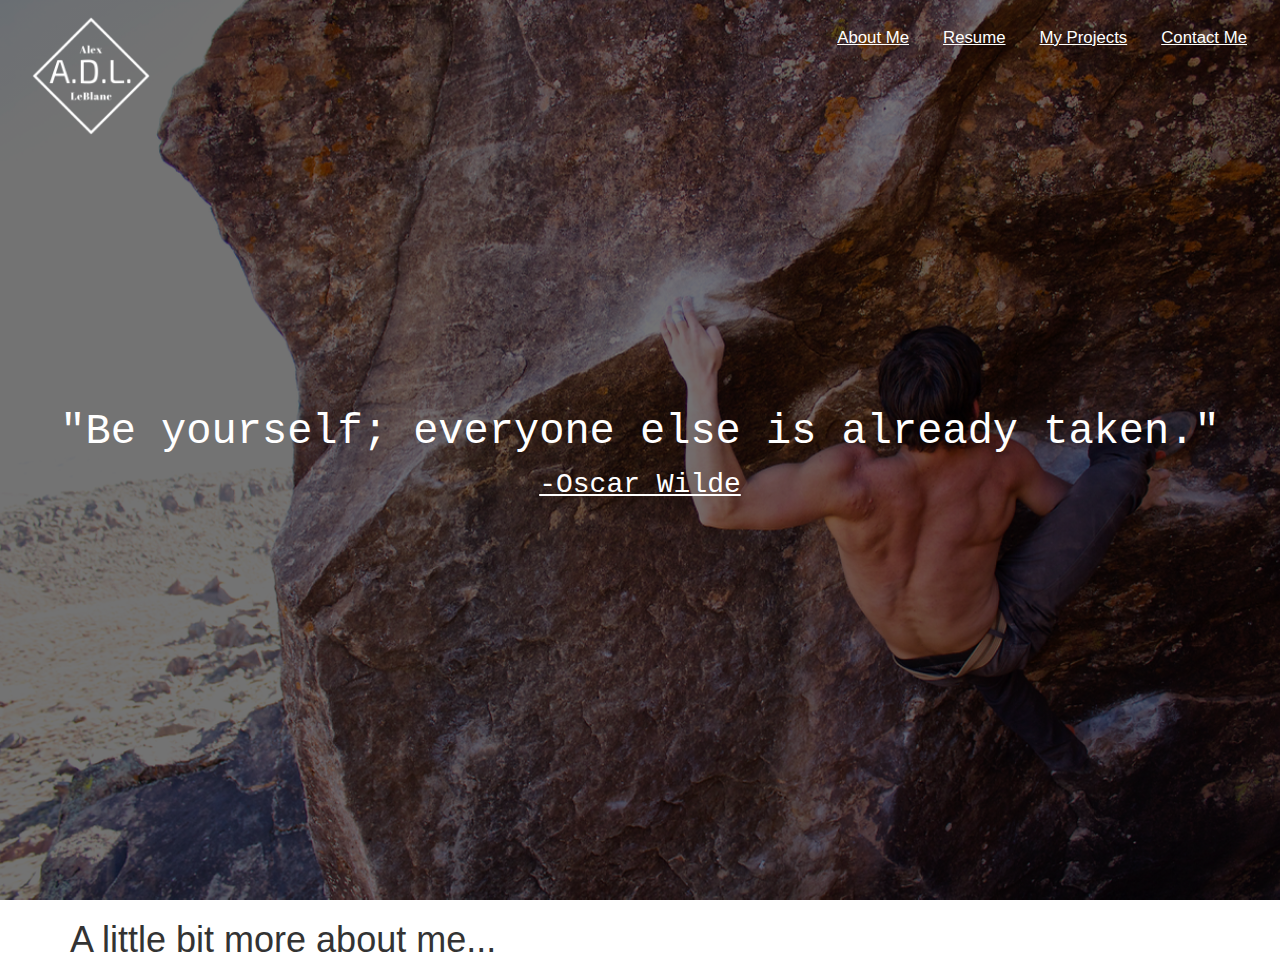
<file: components/aboutMe/aboutMe.html>
<!DOCTYPE html>
<html lang="en">

<head>
    <meta charset="UTF-8">
    <meta name="viewport" content="width=device-width, initial-scale=1, maximum-scale=1, user-scalable=no">
    <title>Alex Le Blanc - About Me</title>
    <link href="https://maxcdn.bootstrapcdn.com/bootstrap/3.3.7/css/bootstrap.min.css" rel="stylesheet" integrity="sha384-BVYiiSIFeK1dGmJRAkycuHAHRg32OmUcww7on3RYdg4Va+PmSTsz/K68vbdEjh4u" crossorigin="anonymous">
    <link href="https://maxcdn.bootstrapcdn.com/font-awesome/4.7.0/css/font-awesome.min.css" rel="stylesheet" integrity="sha384-wvfXpqpZZVQGK6TAh5PVlGOfQNHSoD2xbE+QkPxCAFlNEevoEH3Sl0sibVcOQVnN" crossorigin="anonymous">
    <link rel="stylesheet" href="aboutMe.css">
    <link rel="shortcut icon" href="favicon-32x32-copy.png">
</head>

<body>
    <header class="container-fluid">
        <div class="row">
            <!--       <a class="navbar-brand text-center" href="index.html"><img src="ADLlogoWhite.png" class="img-responsive logoImage"></a>-->

            <div class="col-xs-12 text-center module darken">


                <div class="myNavbar">
                    <nav class="navbar navbar-default">
                        <div>
                            <!--Brand and toggle get grouped for better mobile display -->


                            <div class="navbar-header">
                                <button type="button" class="navbar-toggle collapsed" data-toggle="collapse" data-target="#bs-example-navbar-collapse-1" aria-expanded="false">
                                    <span class="sr-only">Toggle navigation</span>
                                    <span class="icon-bar"></span>
                                    <span class="icon-bar"></span>
                                    <span class="icon-bar"></span>
                                </button>
                                <a class="navbar-brand" href="../../index.html"><img src="ADLlogoWhite.png" onmouseover="this.src='ADLlogoOrangered.png';" onmouseout="this.src='ADLlogoWhite.png';" class="img-responsive logoImage"></a>
                            </div>


                            <!-- Collect the nav links, forms, and other content for toggling -->
                            <div class="collapse navbar-collapse" id="bs-example-navbar-collapse-1">
                                <ul class="nav navbar-nav navbar-right">
                                    <li><a href="../aboutMe/aboutMe.html">About Me</a></li>
                                    <li><a href="../resume/resume.html">Resume</a></li>
                                    <li><a href="#">My Projects</a></li>
                                    <li><a href="../contact/contact.html">Contact Me</a></li>
                                </ul>
                            </div>
                            <!-- /.navbar-collapse -->
                        </div>
                        <!-- /.container-fluid -->
                    </nav>
                </div>

                <div class="my-title">

                    <h1 class="quote">"Be yourself; everyone else is already taken."</h1>
                    <h4 class="subName"><u>-Oscar Wilde</u></h4>
                </div>
            </div>
        </div>
    </header>

    <main class="container">

        <h1>A little bit more about me...</h1>

        <p></p>
    </main>
</body>

</html>
</file>
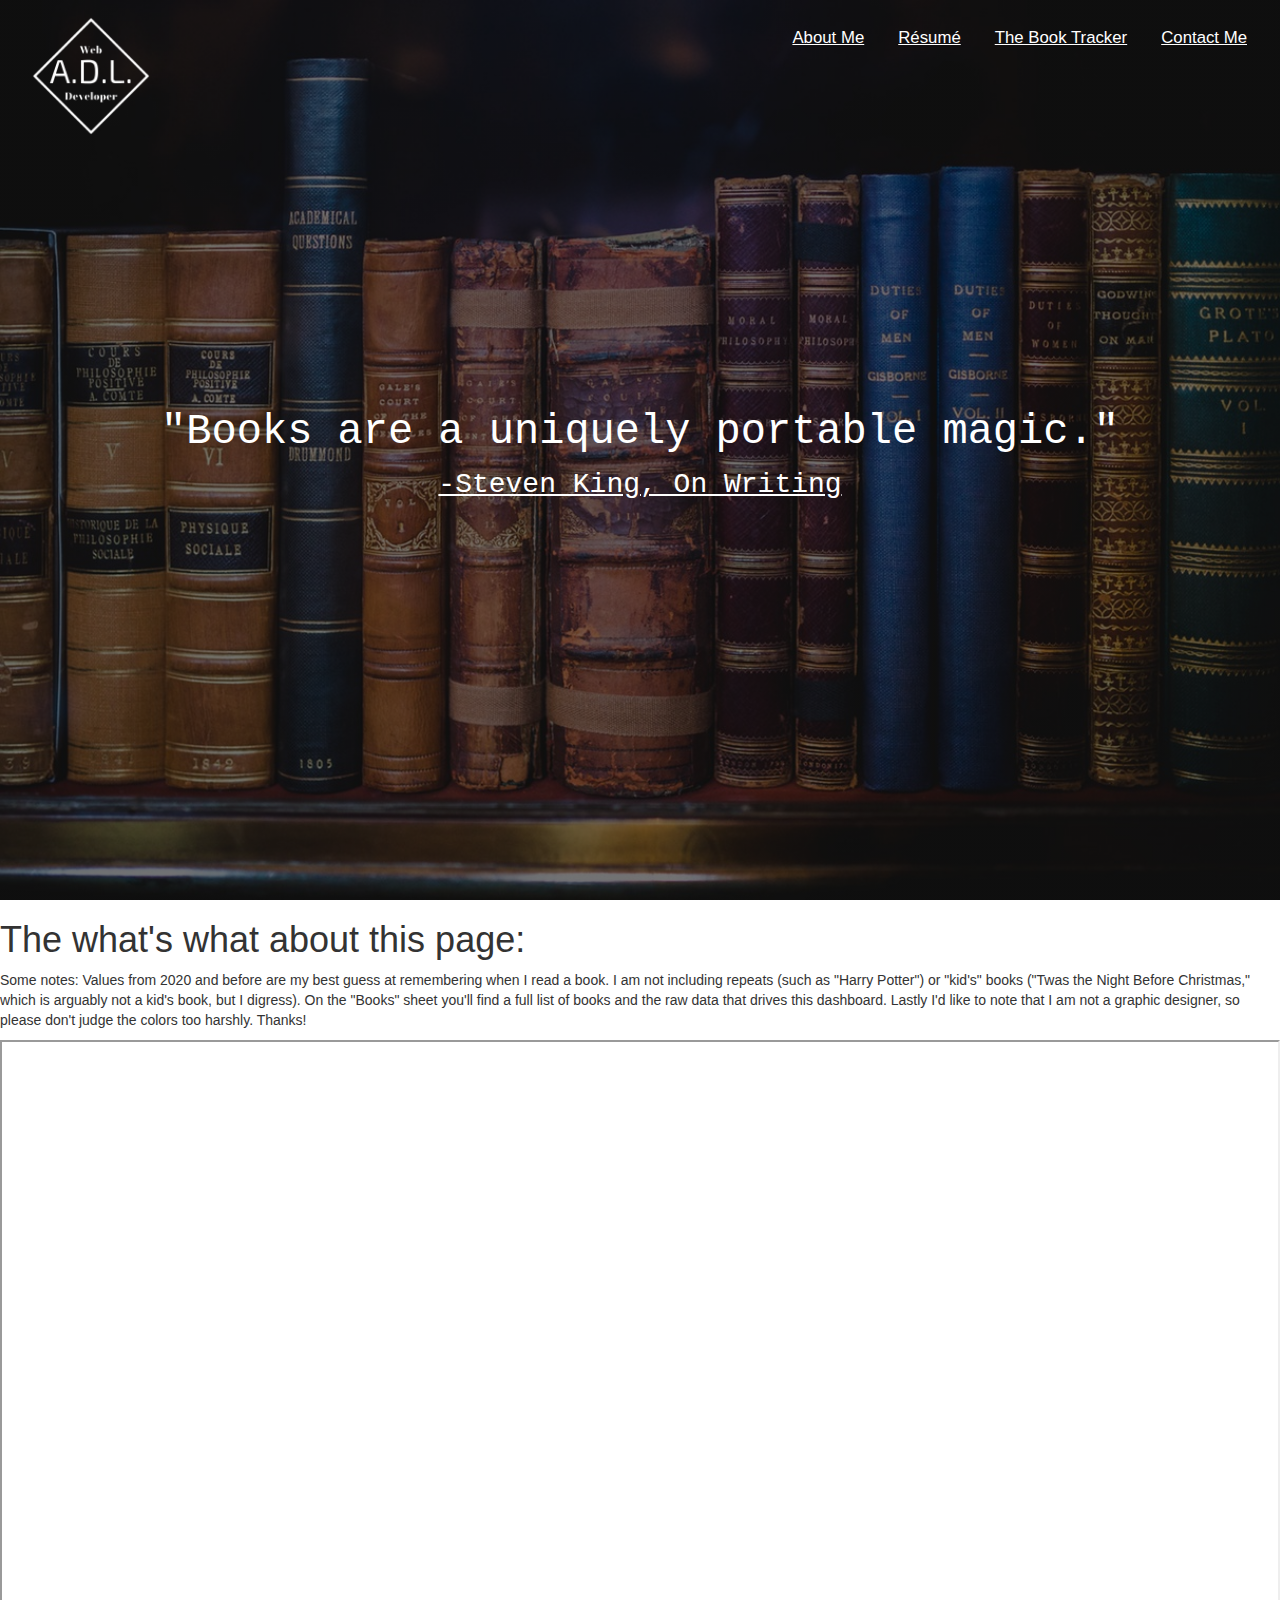
<file: components/bookTracker/bookTracker.html>
<!DOCTYPE html>
<html lang="en">
<head>
    <meta charset="UTF-8">
    <meta name="viewport" content="width=device-width, initial-scale=1, maximum-scale=1, user-scalable=no">
    <title>Alex LeBlanc - About Me</title>
    <link href="https://maxcdn.bootstrapcdn.com/bootstrap/3.3.7/css/bootstrap.min.css" rel="stylesheet" integrity="sha384-BVYiiSIFeK1dGmJRAkycuHAHRg32OmUcww7on3RYdg4Va+PmSTsz/K68vbdEjh4u" crossorigin="anonymous">
    <link href="https://maxcdn.bootstrapcdn.com/font-awesome/4.7.0/css/font-awesome.min.css" rel="stylesheet" integrity="sha384-wvfXpqpZZVQGK6TAh5PVlGOfQNHSoD2xbE+QkPxCAFlNEevoEH3Sl0sibVcOQVnN" crossorigin="anonymous">
    <link rel="stylesheet" href="bookTracker.css">
    <link rel="shortcut icon" href="favicon-32x32-copy.png">
</head>
<body>
  <header class="container-fluid">
        <div class="row">
            <!--       <a class="navbar-brand text-center" href="index.html"><img src="ADLlogoWhite.png" class="img-responsive logoImage"></a>-->

            <div class="col-xs-12 text-center module darken">


                <div class="myNavbar">
                    <nav class="navbar navbar-default">
                        <div>
                            <!--Brand and toggle get grouped for better mobile display -->


                            <div class="navbar-header">
                                <button type="button" class="navbar-toggle collapsed" data-toggle="collapse" data-target="#bs-example-navbar-collapse-1" aria-expanded="false">
                                    <span class="sr-only">Toggle navigation</span>
                                    <span class="icon-bar"></span>
                                    <span class="icon-bar"></span>
                                    <span class="icon-bar"></span>
                                </button>
                                <a class="navbar-brand" href="../../index.html"><img src="ADLlogoWhite.png" onmouseover="this.src='ADLlogoBlue.png';" onmouseout="this.src='ADLlogoWhite.png';" class="img-responsive logoImage"></a>
                            </div>


                            <!-- Collect the nav links, forms, and other content for toggling -->
                            <div class="collapse navbar-collapse" id="bs-example-navbar-collapse-1">
                                <ul class="nav navbar-nav navbar-right">
                                    <li><a href="../aboutMe/aboutMe.html">About Me</a></li>
                                    <li><a href="../resume/resume.html">R&eacute;sum&eacute;</a></li>
                                    <li><a href="../bookTracker/bookTracker.html">The Book Tracker</a></li>
                                    <li><a href="../contact/contact.html">Contact Me</a></li>
                                </ul>
                            </div>
                            <!-- /.navbar-collapse -->
                        </div>
                        <!-- /.container-fluid -->
                    </nav>
                </div>

                <div class="my-title">
                    <h1 class="quote">"Books are a uniquely portable magic."</h1>
                    <h4 class="subName"><u>-Steven King, On Writing</u></h4>
                </div>
            </div>
        </div>
    </header>  
    
    <h1>The what's what about this page:</h1>  
    <p>Some notes: Values from 2020 and before are my best guess at remembering when I read a book. I am not including repeats (such as "Harry Potter") or "kid's" books ("Twas the Night Before Christmas," which is arguably not a kid's book, but I digress). On the "Books" sheet you'll find a full list of books and the raw data that drives this dashboard. Lastly I'd like to note that I am not a graphic designer, so please don't judge the colors too harshly. Thanks!	</p>
    <div class="alexBookReport">
        <iframe class="responsive-iframe" src="https://docs.google.com/spreadsheets/d/e/2PACX-1vRrQkIk-v5OgpzA6QUee39izVSpo6cvajpHLcrDKDMWK9W_MHcKMtugQTK0VSiX_vTapSXTKG8krvSt/pubhtml?widget=true&amp;headers=false">
        </iframe>
    </div>
    <p></p>
</body>
</html>
</file>
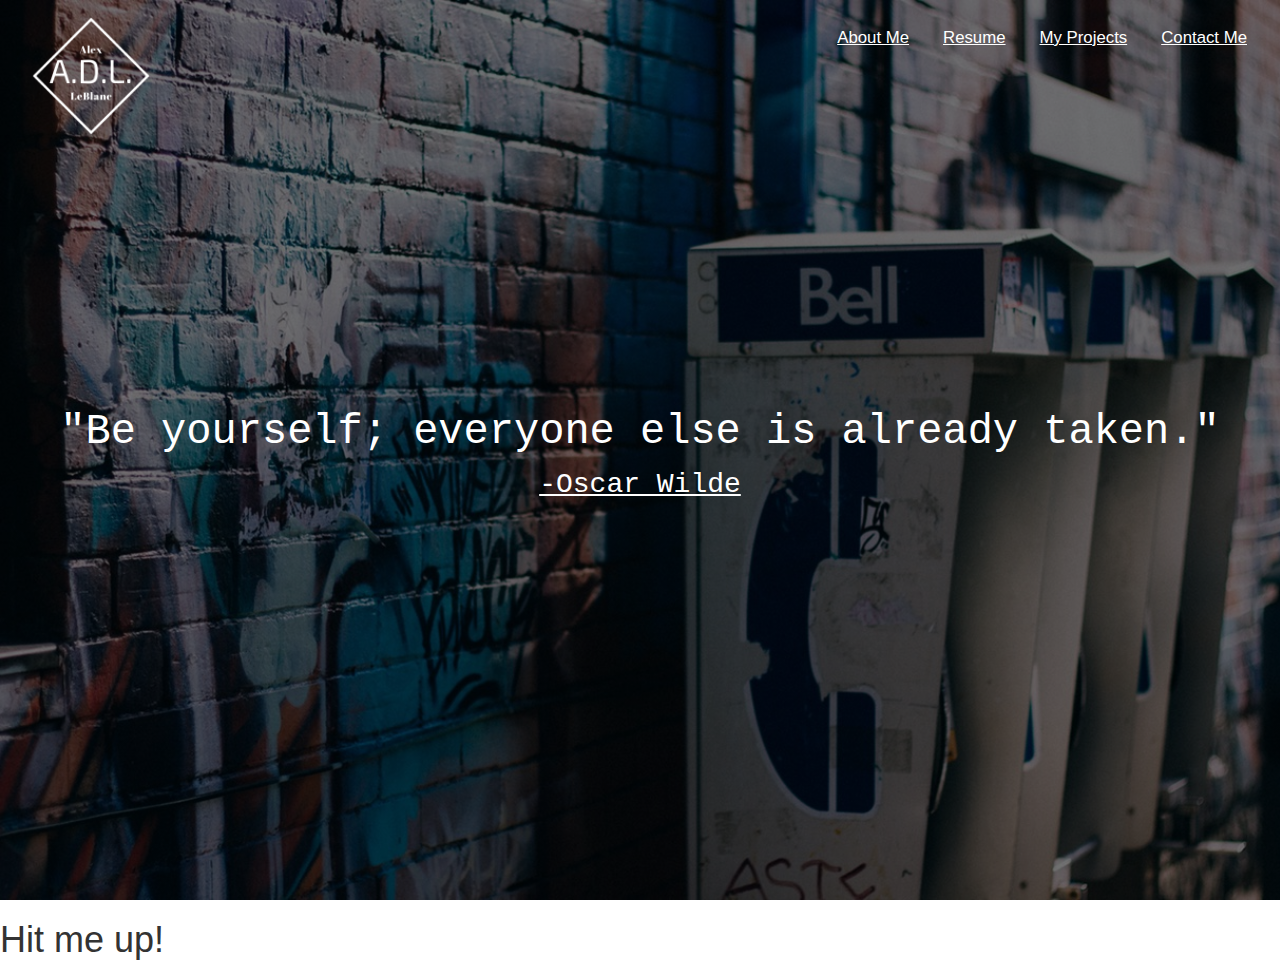
<file: components/contact/contact.html>
<!DOCTYPE html>
<html lang="en">
<head>
    <meta charset="UTF-8">
    <meta name="viewport" content="width=device-width, initial-scale=1, maximum-scale=1, user-scalable=no">
    <title>Alex Le Blanc - About Me</title>
    <link href="https://maxcdn.bootstrapcdn.com/bootstrap/3.3.7/css/bootstrap.min.css" rel="stylesheet" integrity="sha384-BVYiiSIFeK1dGmJRAkycuHAHRg32OmUcww7on3RYdg4Va+PmSTsz/K68vbdEjh4u" crossorigin="anonymous">
    <link href="https://maxcdn.bootstrapcdn.com/font-awesome/4.7.0/css/font-awesome.min.css" rel="stylesheet" integrity="sha384-wvfXpqpZZVQGK6TAh5PVlGOfQNHSoD2xbE+QkPxCAFlNEevoEH3Sl0sibVcOQVnN" crossorigin="anonymous">
    <link rel="stylesheet" href="contact.css">
    <link rel="shortcut icon" href="favicon-32x32-copy.png">
</head>
<body>
  <header class="container-fluid">
        <div class="row">
            <!--       <a class="navbar-brand text-center" href="index.html"><img src="ADLlogoWhite.png" class="img-responsive logoImage"></a>-->

            <div class="col-xs-12 text-center module darken">


                <div class="myNavbar">
                    <nav class="navbar navbar-default">
                        <div>
                            <!--Brand and toggle get grouped for better mobile display -->


                            <div class="navbar-header">
                                <button type="button" class="navbar-toggle collapsed" data-toggle="collapse" data-target="#bs-example-navbar-collapse-1" aria-expanded="false">
                                    <span class="sr-only">Toggle navigation</span>
                                    <span class="icon-bar"></span>
                                    <span class="icon-bar"></span>
                                    <span class="icon-bar"></span>
                                </button>
                                <a class="navbar-brand" href="../../index.html"><img src="ADLlogoWhite.png" onmouseover="this.src='ADLlogoDeepPink.png';" onmouseout="this.src='ADLlogoWhite.png';" class="img-responsive logoImage"></a>
                            </div>


                            <!-- Collect the nav links, forms, and other content for toggling -->
                            <div class="collapse navbar-collapse" id="bs-example-navbar-collapse-1">
                                <ul class="nav navbar-nav navbar-right">
                                    <li><a href="../aboutMe/aboutMe.html">About Me</a></li>
                                    <li><a href="../resume/resume.html">Resume</a></li>
                                    <li><a href="#">My Projects</a></li>
                                    <li><a href="../contact/contact.html">Contact Me</a></li>
                                </ul>
                            </div>
                            <!-- /.navbar-collapse -->
                        </div>
                        <!-- /.container-fluid -->
                    </nav>
                </div>

                <div class="my-title">
                    <h1 class="quote">"Be yourself; everyone else is already taken."</h1>
                    <h4 class="subName"><u>-Oscar Wilde</u></h4>
                </div>
            </div>
        </div>
    </header>  
    
    <h1>Hit me up!</h1>  
    
    <p></p>
</body>
</html>
</file>
<file: components/aboutMe/aboutMe.css>
* {
    box-sizing: border-box;
}

.navbar-right {
    padding-top: 15px;
}

.navbar-default {
    background-color: transparent;
    border-color: transparent;
    font-size: 1.2em;
    z-index: 2;
}

.navbar-default .navbar-nav>li>a {
    color: white;
    text-decoration: underline;
    border: 2px solid transparent;
    padding-top: 10px;
    padding-bottom: 10px;
    transition: border-top 0.06s ease-in-out, border-right 0.06s ease-in-out 0.06s, border-bottom 0.06s ease-in-out 0.12s, border-left 0.06s ease-in-out 0.18s;
}

.navbar-default .navbar-nav>li>a:hover {
    color: orangered;
    border-top: 2px solid orangered;
    border-right: 2px solid orangered;
    border-bottom: 2px solid orangered;
    border-left: 2px solid orangered;
}

.logoImage {
    height: 120px;
    width: 120px;
}

.my-title {
    position: absolute;
    left: 50%;
    top: 50%;
    transform: translateX(-50%) translateY(-50%);
    width: 100%;
}

.quote{
    font-family: "Courier New", Monaco, monospace;
    color: white;
    font-size: 3em;
    display: block; 
    width: 100%;
}

.transparent {
    color: transparent;
}

.subName {
    font-family: "Courier New", Monaco, monospace;
    color: white;
    font-size: 2em;
    margin-top: 15px;
/*
    display: inline-block;
    border-bottom: 3px solid white;
*/
}

.module {
    width: 100%;
    bottom: 0;
    top: 0;
    background-size: cover;
    height: 100vh;
}

.darken {
    background-image: linear-gradient(rgba(0, 0, 0, 0.55), rgba(0, 0, 0, 0.55)), url(climbingHQ.png);
}
</file>
<file: components/bookTracker/bookTracker.css>
* {
    box-sizing: border-box;
}

.navbar-right {
    padding-top: 15px;
}

.navbar-default {
    background-color: transparent;
    border-color: transparent;
    font-size: 1.2em;
    z-index: 2;
}

.navbar-default .navbar-nav>li>a {
    color: white;
    text-decoration: underline;
    border: 2px solid transparent;
    padding-top: 10px;
    padding-bottom: 10px;
    transition: border-top 0.06s ease-in-out, border-right 0.06s ease-in-out 0.06s, border-bottom 0.06s ease-in-out 0.12s, border-left 0.06s ease-in-out 0.18s;
}

.navbar-default .navbar-nav>li>a:hover {
    color: rgb(0, 92, 230);
    border-top: 2px solid rgb(0, 92, 230);
    border-right: 2px solid rgb(0, 92, 230);
    border-bottom: 2px solid rgb(0, 92, 230);
    border-left: 2px solid rgb(0, 92, 230);
}

.logoImage {
    height: 120px;
    width: 120px;
}

.my-title {
    position: absolute;
    left: 50%;
    top: 50%;
    transform: translateX(-50%) translateY(-50%);
    width: 100%;
}

.quote{
    font-family: "Courier New", Monaco, monospace;
    color: white;
    font-size: 3em;
    display: block;
    widows: 100%;
}

.transparent {
    color: transparent;
}

.subName {
    font-family: "Courier New", Monaco, monospace;
    color: white;
    font-size: 2em;
    margin-top: 15px;
}

.module {
    width: 100%;
    bottom: 0;
    top: 0;
    background-size: cover;
    height: 100vh;
    position: relative;
}

.alexBookReport {
    position: relative;
    overflow: hidden;
    width: 100%;
    padding-top: 56.25%;
}

.responsive-iframe {
    position: absolute;
    top: 0;
    left: 0;
    bottom: 0;
    right: 0;
    width: 100%;
    height: 100%;
}

.darken {
    background-image: linear-gradient(rgba(0, 0, 0, 0.55), rgba(0, 0, 0, 0.55)), url(bookPhoto.jpg);
}
</file>
<file: components/contact/contact.css>
* {
    box-sizing: border-box;
}

.navbar-right {
    padding-top: 15px;
}

.navbar-default {
    background-color: transparent;
    border-color: transparent;
    font-size: 1.2em;
    z-index: 2;
}

.navbar-default .navbar-nav>li>a {
    color: white;
    text-decoration: underline;
    border: 2px solid transparent;
    padding-top: 10px;
    padding-bottom: 10px;
    transition: border-top 0.06s ease-in-out, border-right 0.06s ease-in-out 0.06s, border-bottom 0.06s ease-in-out 0.12s, border-left 0.06s ease-in-out 0.18s;
}

.navbar-default .navbar-nav>li>a:hover {
    color: deeppink;
    border-top: 2px solid deeppink;
    border-right: 2px solid deeppink;
    border-bottom: 2px solid deeppink;
    border-left: 2px solid deeppink;
}

.logoImage {
    height: 120px;
    width: 120px;
}

.my-title {
    position: absolute;
    left: 50%;
    top: 50%;
    transform: translateX(-50%) translateY(-50%);
    width: 100%;
}

.quote{
    font-family: "Courier New", Monaco, monospace;
    color: white;
    font-size: 3em;
    display: block;
    widows: 100%;
}

.transparent {
    color: transparent;
}

.subName {
    font-family: "Courier New", Monaco, monospace;
    color: white;
    font-size: 2em;
    margin-top: 15px;
}

.module {
    width: 100%;
    bottom: 0;
    top: 0;
    background-size: cover;
    height: 100vh;
    position: relative;
}

.darken {
    background-image: linear-gradient(rgba(0, 0, 0, 0.55), rgba(0, 0, 0, 0.55)), url(payphones.jpeg);
}
</file>
